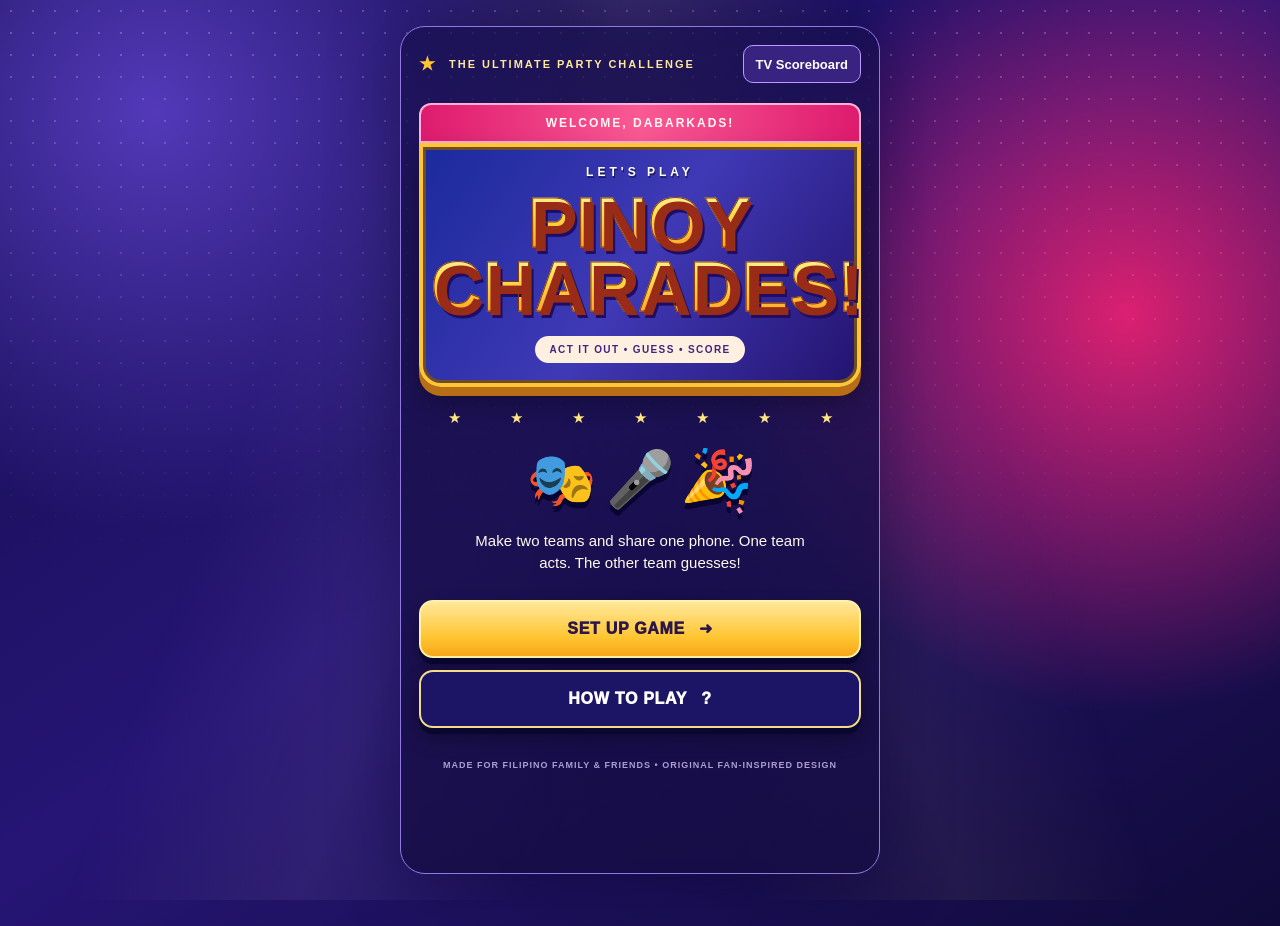
<file: docs/index.html>
<!doctype html>
<html lang="en">
<head>
  <meta charset="UTF-8" />
  <meta name="viewport" content="width=device-width, initial-scale=1" />
  <meta name="theme-color" content="#17104f" />
  <meta name="description" content="Play Filipino charades with two teams, timed turns, and a live scoreboard." />
  <title>Pinoy Charades</title>
  <link rel="stylesheet" href="style.css" />
  <script src="script.js" defer></script>
  
</head>
<body>
  <div class="stage-lights" aria-hidden="true"></div>
  <div class="app-shell">
    <header class="app-header">
      <div class="app-mark" aria-hidden="true">★</div>
      <span>THE ULTIMATE PARTY CHALLENGE</span>
      <button id="open-tv" class="back" type="button" aria-haspopup="dialog">TV Scoreboard</button>
    </header>

    <main>
      <section id="home" class="screen active" aria-labelledby="home-title">
        <div class="showtop">WELCOME, DABARKADS!</div>
        <div class="logo-panel">
          <div class="logo-eyebrow">LET'S PLAY</div>
          <h1 id="home-title" class="game-title"><span>PINOY</span><span>CHARADES!</span></h1>
          <div class="subtitle">ACT IT OUT • GUESS • SCORE</div>
        </div>
        <div class="marquee" aria-hidden="true"><span>★</span><span>★</span><span>★</span><span>★</span><span>★</span><span>★</span><span>★</span></div>
        <div class="hero-graphic" aria-hidden="true"><span>🎭</span><span>🎤</span><span>🎉</span></div>
        <p class="intro-copy">Make two teams and share one phone. One team acts. The other team guesses!</p>
        <div class="stack-buttons">
          <button class="btn btn-yellow" data-go="setup">SET UP GAME <span aria-hidden="true">➜</span></button>
          <button id="resume-game-btn" class="btn btn-outline" hidden>KEEP PLAYING</button>
          <button class="btn btn-outline" data-go="rules">HOW TO PLAY <span aria-hidden="true">?</span></button>
        </div>
      </section>

      <section id="rules" class="screen" aria-labelledby="rules-title" hidden>
        <div class="screen-nav"><button class="back" data-go="home" aria-label="Back to home">←</button><span>GAME GUIDE</span></div>
        <h2 id="rules-title" class="section-title">HOW TO PLAY <span>?</span></h2>
        <ol class="rules">
          <li><b>MAKE TWO TEAMS</b><p>Pick how many players are on each team. Pick how many turns each team gets.</p></li>
          <li><b>SEE WHO GOES FIRST</b><p>Tap each team’s button to get a number. The team with the bigger number guesses first.</p></li>
          <li><b>CHOOSE A CHECKER</b><p>Pick someone on the actor’s team to hold the phone. That’s the checker. Show the card only to the actor. Say the category out loud, like “Animals.” Keep the word a secret.</p></li>
          <li><b>ACT IT OUT</b><p>Tap <strong>Start Game</strong> to see the word. Take your time choosing a card and planning your act. When the actor is ready, tap <strong>Start Timer</strong>. The actor stays quiet and acts while the other team guesses.</p></li>
          <li><b>GUESS ONE WORD IN TWO MINUTES</b><p>The team can keep guessing the same word until time runs out. Tap <strong>Lock Screen</strong> to hide the card. Listen for the countdown in the last five seconds.</p></li>
          <li><b>SCORE AND SWITCH</b><p>Checker, tap <strong>Correct</strong> when the team guesses the word. They earn 1 point and their turn ends immediately. If time runs out, they earn 0. The other team guesses next.</p></li>
          <li><b>WIN THE GAME!</b><p>Both teams get the same number of turns. The team with the most points wins.</p></li>
        </ol>
        <section class="gesture-guide" aria-labelledby="gesture-title">
          <h3 id="gesture-title">WAYS TO ANSWER</h3>
          <p class="gesture-intro">Actor, try these moves when you hear a guess.</p>
          <div class="gesture-grid">
            <div class="gesture-card">
              <span class="gesture-symbol" aria-hidden="true">↕</span>
              <strong>YES / OO</strong>
              <p>Nod your head up and down.</p>
            </div>
            <div class="gesture-card">
              <span class="gesture-symbol" aria-hidden="true">↔</span>
              <strong>NO / HINDI</strong>
              <p>Shake your head left and right.</p>
            </div>
            <div class="gesture-card">
              <span class="gesture-symbol" aria-hidden="true">🙌</span>
              <strong>MAYBE / PWEDE</strong>
              <p>Lift both hands up to your shoulders.</p>
            </div>
          </div>
        </section>
        <div class="rule-callout">Actor, stay silent. Don’t mouth the word or draw letters in the air. Keep the card hidden from the guessers.</div>
        <button class="btn btn-yellow" data-go="setup">GOT IT! SET UP GAME ➜</button>
      </section>

      <section id="setup" class="screen" aria-labelledby="setup-title" hidden>
        <div class="screen-nav"><button class="back" data-go="home" aria-label="Back to home">←</button><span>GET READY</span></div>
        <h2 id="setup-title" class="section-title">GAME <span>SETUP</span></h2>
        <form id="setup-form">
        <div class="setup-card">
          <h3>YOUR TEAMS</h3>
          <p class="small-note">Put 2 to 15 players on each team. The actor acts out the word without talking. A teammate is the checker. The checker holds the phone, says the category, and checks each guess.</p>
          <div class="two-fields">
            <label><span>PLAYERS ON TEAM A</span><input id="team-a" type="number" value="4" min="2" max="15" inputmode="numeric" required /></label>
            <label><span>PLAYERS ON TEAM B</span><input id="team-b" type="number" value="4" min="2" max="15" inputmode="numeric" required /></label>
          </div>
          <div class="two-fields">
            <label><span>TURNS FOR EACH TEAM</span><input id="turn-count" type="number" value="8" min="1" max="30" inputmode="numeric" required /></label>
          </div>
          <div class="setup-summary" aria-live="polite"><strong id="total-turns">16 total turns</strong><span>1 word · 2 minutes per turn</span><span id="total-duration"></span></div>
        </div>
        <div class="setup-card">
          <h3>NAMES AND TEAM CODES</h3>
          <p class="small-note">You can leave the names blank. Give each team its own secret code. Use two digits, like 27. The actor types the team’s code to see the cards.</p>
          <div class="two-fields">
            <div><h4>Team A names</h4><div id="names-a" class="name-list"></div></div>
            <div><h4>Team B names</h4><div id="names-b" class="name-list"></div></div>
          </div>
          <div class="two-fields">
            <div>
              <label><span>TEAM A’S SECRET CODE</span><input id="pin-a" type="password" inputmode="numeric" maxlength="2" pattern="[0-9]{2}" autocomplete="new-password" aria-describedby="pin-a-error" required /></label>
              <p id="pin-a-error" class="field-error" hidden></p>
            </div>
            <div>
              <label><span>TEAM B’S SECRET CODE</span><input id="pin-b" type="password" inputmode="numeric" maxlength="2" pattern="[0-9]{2}" autocomplete="new-password" aria-describedby="pin-b-error" required /></label>
              <p id="pin-b-error" class="field-error" hidden></p>
            </div>
          </div>
        </div>
        <div class="setup-card">
          <h3>PICK YOUR CATEGORIES</h3>
          <p class="small-note">A category is a group of cards, like Animals. Pick at least one. You can pick again before each turn.</p>
          <div class="category-list">
            <label><input type="checkbox" name="category" value="actions" checked /> <span>🏃</span> Actions</label>
            <label><input type="checkbox" name="category" value="animals" checked /> <span>🐒</span> Animals</label>
            <label><input type="checkbox" name="category" value="objects" checked /> <span>🎸</span> Things</label>
            <label><input type="checkbox" name="category" value="occupations" checked /> <span>👩‍🍳</span> Jobs</label>
            <label><input type="checkbox" name="category" value="pinoy" checked /> <span>🎬</span> Movie Titles</label>
          </div>
          <p id="setup-error" class="field-error" role="alert" hidden></p>
        </div>
        <div class="stack-buttons">
          <button class="btn btn-yellow" type="submit">SEE WHO GOES FIRST ➜</button>
          <button id="preview-btn" class="btn btn-outline" type="button" data-go="preview">SEE A SAMPLE TURN</button>
        </div>
        </form>
      </section>

      <section id="preview" class="screen" aria-labelledby="preview-title" hidden>
        <div class="screen-nav"><button class="back" data-go="setup" aria-label="Back to setup">←</button><span>SAMPLE TURN</span></div>
        <div class="turn-bar"><span class="live-dot" aria-hidden="true"></span> TEAM A IS GUESSING <small>SAMPLE</small></div>
        <div class="score-strip">
          <div><small>TEAM A</small><strong>00</strong></div>
          <div class="vs">VS</div>
          <div><small>TEAM B</small><strong>00</strong></div>
        </div>
        <div class="answer-header">SECRET WORD</div>
        <div class="answer-card">
          <div class="charades-picture" aria-label="Dancing illustration">💃</div>
          <h2 id="preview-title">DANCING</h2>
          <p>ACTIONS</p>
        </div>
        <div class="clock-panel"><small>TIME LEFT</small><strong>02:00</strong></div>
        <div class="demo-action correct">✓ CORRECT · END TURN</div>
        <p>A right guess earns Team A one point. Team B guesses next.</p>
        <p class="prototype-note">This is a sample. Go to game setup to play.</p>
        <button class="btn btn-outline" data-go="home">BACK TO HOME</button>
      </section>
      <section id="draw" class="screen" aria-labelledby="draw-title" hidden>
        <h2 id="draw-title" class="section-title">WHO GOES <span>FIRST?</span></h2>
        <div class="button-pair">
          <button id="draw-a" class="btn btn-outline">Team A <strong id="draw-number-a">?</strong></button>
          <button id="draw-b" class="btn btn-outline">Team B <strong id="draw-number-b">?</strong></button>
        </div>
        <p id="draw-message" class="intro-copy" aria-live="polite"></p>
        <button id="draw-retry" class="btn btn-yellow" hidden>TRY AGAIN</button>
        <button id="draw-continue" class="btn btn-yellow" hidden>CONTINUE ➜</button>
      </section>

      <section id="between" class="screen" aria-labelledby="between-title" hidden>
        <button class="back" data-go="home" aria-label="Back to home">←</button>
        <h2 id="between-title" class="section-title">NEXT TURN</h2>
        <p id="next-outcome" class="turn-outcome" hidden></p>
        <p id="next-progress"></p>
        <div id="next-guessing" class="turn-bar"></div>
        <p id="next-acting"></p>
        <p>Pick a teammate to help the actor. <strong>Checker,</strong> show the card only to the actor. Say the category out loud. Tap <strong>Correct</strong> for a right guess. <strong>Actor,</strong> use your body to act out the word. Stay quiet.</p>
        <div class="score-strip"></div>
        <div class="stack-buttons">
          <button id="unlock-next" class="btn btn-yellow">TYPE TEAM CODE ➜</button>
        </div>
      </section>

      <section id="lock" class="screen" aria-labelledby="lock-title" hidden>
        <div class="screen-nav"><button id="lock-back" class="back" aria-label="Back to turn overview">←</button><span id="lock-progress"></span></div>
        <h2 id="lock-title"></h2>
        <p id="lock-description"></p>
        <div id="locked-round" hidden>
          <div class="lock-play-panel">
            <h3 id="locked-guessing"></h3>
            <div class="clock-panel"><small id="locked-clock-label">TIME LEFT</small><strong id="locked-clock" role="timer"></strong></div>
            <p id="locked-instruction"></p>
            <button id="locked-start-timer" class="btn btn-yellow" type="button">START TIMER</button>
            <button id="locked-correct" class="btn correct" type="button" hidden>✓ CORRECT · END TURN</button>
          </div>
          <div class="score-strip" aria-label="Team scores"></div>
          <button id="toggle-unlock" type="button" aria-controls="unlock-form" aria-expanded="false">Reveal word with team code</button>
        </div>
        <form id="unlock-form" class="setup-card">
          <label><span id="unlock-pin-label">Secret team code</span> <input id="unlock-pin" type="password" inputmode="numeric" maxlength="2" pattern="[0-9]{2}" aria-describedby="pin-error" required /></label>
          <p id="pin-error" class="field-error" role="alert" hidden>Try your team’s code again.</p>
          <button id="unlock-submit" class="btn btn-yellow" type="submit">CHOOSE CATEGORIES</button>
        </form>
      </section>

      <section id="categories" class="screen" aria-labelledby="categories-title" hidden>
        <h2 id="categories-title" class="section-title">PICK <span>CATEGORIES</span></h2>
        <p id="category-actor"></p>
        <p id="turn-instructions"></p>
        <div id="turn-categories" class="setup-card">
          <p id="category-error" class="field-error" role="alert" hidden>Pick at least one category.</p>
        </div>
        <div class="stack-buttons">
          <button id="start-turn" class="btn btn-yellow">START GAME ➜</button>
          <button id="cancel-categories" class="btn btn-outline">GO BACK</button>
        </div>
      </section>

      <section id="playing" class="screen" aria-labelledby="playing-turn" hidden>
        <h2 id="playing-turn" class="turn-bar"></h2>
        <p id="acting-line"></p>
        <div class="score-strip"></div>
        <div class="answer-header">SECRET WORD</div>
        <div class="answer-card" aria-live="polite">
          <div id="card-emoji" class="charades-picture" aria-hidden="true"></div>
          <h2 id="card-word"></h2>
          <p id="card-category"></p>
        </div>
        <div id="clock-panel" class="clock-panel"><small>TIME LEFT</small><strong id="clock" role="timer"></strong></div>
        <div class="stack-buttons">
          <button id="start-timer" class="btn btn-yellow">START TIMER</button>
          <button id="correct-btn" class="btn correct" hidden>✓ CORRECT · END TURN</button>
          <button id="new-card" class="btn btn-outline">↪ NEW CARD</button>
        </div>
        <p id="round-status"></p>
        <button id="lock-during" class="btn btn-outline">LOCK SCREEN</button>
      </section>

      <section id="results" class="screen" aria-labelledby="winner-text" hidden>
        <h2 id="winner-text" class="section-title"></h2>
        <p id="final-outcome" class="turn-outcome" hidden></p>
        <p id="results-detail"></p>
        <div class="score-strip"></div>
        <div class="stack-buttons">
          <button id="results-new" class="btn btn-yellow">NEW GAME</button>
        </div>
      </section>

      <template id="score-template">
        <div><small>TEAM A</small><strong class="score-a">0</strong></div>
        <div class="vs">VS</div>
        <div><small>TEAM B</small><strong class="score-b">0</strong></div>
      </template>
        <dialog id="tv-dialog" class="setup-card" aria-labelledby="tv-title">
        <h2 id="tv-title">TV scoreboard</h2>
        <p>Tap Open Scoreboard to see the scores in a new tab. To show the scores on a TV, move that tab to the TV screen.</p>
        <div class="stack-buttons">
          <a class="btn btn-yellow" href="tv.html" target="_blank" rel="noopener">OPEN SCOREBOARD</a>
          <button id="close-tv-dialog" class="btn btn-outline">CLOSE</button>
        </div>
      </dialog>
    </main>

    <footer>MADE FOR FILIPINO FAMILY & FRIENDS • ORIGINAL FAN-INSPIRED DESIGN</footer>
  </div>
</body>
</html>
</file>
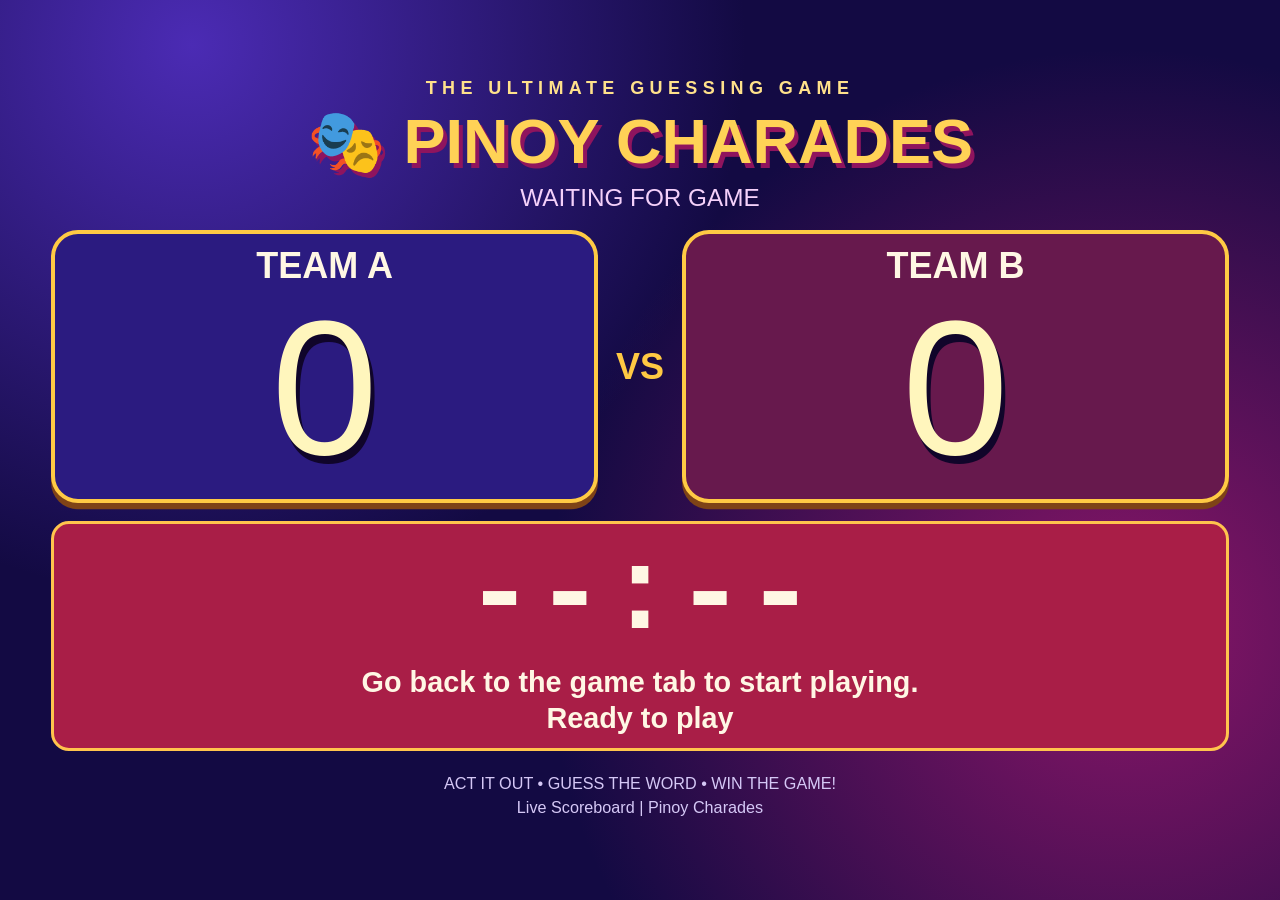
<file: docs/tv.html>
<!DOCTYPE html>
<html lang="en">
<head>
  <meta charset="UTF-8">

  <meta
    name="viewport"
    content="width=device-width, initial-scale=1.0"
  >

  <meta
    name="description"
    content="Pinoy Charades Live TV Scoreboard"
  >

  <meta name="theme-color" content="#130a43">

  <title>Pinoy Charades | TV Scoreboard</title>

  <!-- TV Stylesheet -->
  <link rel="stylesheet" href="tv.css">

  <!-- TV JavaScript Logic -->
  <script src="tv.js" defer></script>
</head>

<body>

  <main>

    <!-- GAME HEADER -->
    <header>
      <div class="topline">
        THE ULTIMATE GUESSING GAME
      </div>

      <h1>🎭 PINOY CHARADES</h1>

      <p id="status" class="status" aria-live="polite">
        WAITING FOR GAME
      </p>
    </header>

    <!-- TEAM SCOREBOARD -->
    <section class="teams" aria-label="Team Scores">

      <!-- TEAM A -->
      <article class="team a">

        <h2>TEAM A</h2>

        <div
          id="score-a"
          class="score"
          aria-label="Team A Score"
        >
          0
        </div>

      </article>

      <!-- VS -->
      <div class="vs" aria-hidden="true">
        VS
      </div>

      <!-- TEAM B -->
      <article class="team b">

        <h2>TEAM B</h2>

        <div
          id="score-b"
          class="score"
          aria-label="Team B Score"
        >
          0
        </div>

      </article>

    </section>

    <!-- GAME STATUS -->
    <section class="info" aria-label="Game Information">

      <!-- COUNTDOWN TIMER -->
      <div
        id="timer"
        class="timer"
        role="timer"
        aria-label="Time left"
      >
        02:00
      </div>

      <p id="turn-label">
        Go back to the game tab to start playing.
      </p>

      <p id="round-label">
        Ready to play
      </p>

    </section>

    <!-- FOOTER -->
    <footer>
      <p>ACT IT OUT • GUESS THE WORD • WIN THE GAME!</p>

      <p>
        Live Scoreboard |
        Pinoy Charades
      </p>
    </footer>

  </main>

</body>
</html>
</file>
<file: docs/style.css>
:root{color-scheme:dark;--blue:#231a74;--deep:#130a43;--hot:#e72079;--gold:#ffc534;--yellow:#ffdd56;--light:#fffaf0;--ink:#1a1546;--red:#dc2638}
*{box-sizing:border-box}html{min-height:100%;scroll-behavior:smooth}body{margin:0;min-height:100vh;font-family:Arial,Helvetica,sans-serif;color:var(--light);background:radial-gradient(circle at 12% 12%,#5339b9 0,transparent 30%),radial-gradient(circle at 88% 34%,#db2071 0,transparent 31%),linear-gradient(145deg,#130d4d 0%,#261575 48%,#100a39 100%);overflow-x:hidden}
body::before{content:"";position:fixed;inset:0;pointer-events:none;opacity:.23;background-image:radial-gradient(#fff 1px,transparent 1px);background-size:22px 22px;mask-image:linear-gradient(to bottom,#000 0%,transparent 65%)}
.stage-lights{position:fixed;inset:0;pointer-events:none;z-index:0;background:linear-gradient(110deg,transparent 24%,rgba(243,218,255,.07) 39%,transparent 54%),linear-gradient(70deg,transparent 46%,rgba(255,225,112,.06) 60%,transparent 73%)}
.app-shell{position:relative;z-index:1;width:min(100%,480px);min-height:100vh;margin:0 auto;padding:16px 18px 22px;background:linear-gradient(180deg,rgba(22,14,76,.7),rgba(22,13,68,.82));box-shadow:0 0 70px #0600256e}
.app-header{display:flex;align-items:center;justify-content:center;gap:12px;text-align:center;font-size:clamp(9px,2.2vw,11px);font-weight:900;letter-spacing:2px;color:#ffe89b;margin:2px 0 20px}.app-mark{color:var(--gold);font-size:18px}
.screen{animation:appear .25s ease}.screen[hidden]{display:none!important}@keyframes appear{from{opacity:0;transform:translateY(8px)}to{opacity:1;transform:translateY(0)}}
.showtop{background:linear-gradient(90deg,#de1b6e,#fa5994,#de1b6e);padding:11px 10px;border-radius:12px 12px 0 0;text-align:center;border:2px solid #ffb1d7;letter-spacing:2px;font-size:12px;font-weight:900}
.logo-panel{background:linear-gradient(125deg,#1b2a9c,#4039b6,#24136f);text-align:center;border:4px solid var(--gold);border-radius:0 0 22px 22px;box-shadow:inset 0 0 0 3px #6e4c24,0 9px 0 #b86e15,0 14px 28px #0005;padding:18px 8px 20px}
.logo-eyebrow{color:#fff;font-size:12px;font-weight:900;letter-spacing:4px;text-shadow:1px 2px #0007}
.game-title{font-family:Impact,"Arial Black",sans-serif;line-height:.92;letter-spacing:1.2px;margin:12px 0 16px;font-size:clamp(48px,11vw,72px);-webkit-text-stroke:1px #8a360e;text-shadow:3px 4px 0 #9b2a19,5px 7px 0 #1d0e64}.game-title span{display:block;background:linear-gradient(180deg,#fff6a8 0%,#ffdd4b 35%,#ff9e1c 100%);-webkit-background-clip:text;background-clip:text;color:transparent}
.subtitle{display:inline-block;background:#fdf0e0;color:#44227e;border-radius:20px;font-weight:900;letter-spacing:1.4px;font-size:10px;padding:8px 14px}
.marquee{display:flex;justify-content:space-around;color:#ffe680;font-size:15px;margin:22px 4px 0}.hero-graphic{display:flex;justify-content:center;align-items:center;gap:10px;padding:20px 0 10px;font-size:55px;filter:drop-shadow(0 6px 0 #090532)}.hero-graphic span:first-child,.hero-graphic span:last-child{transform:rotate(-13deg)}.hero-graphic span:last-child{transform:rotate(13deg)}
.intro-copy{line-height:1.5;text-align:center;font-size:15px;max-width:340px;margin:8px auto 25px}.stack-buttons{display:grid;gap:12px}
.btn{width:100%;appearance:none;border:0;min-height:58px;display:flex;align-items:center;justify-content:center;gap:14px;border-radius:14px;cursor:pointer;font-family:inherit;font-weight:1000;font-size:16px;letter-spacing:.7px;box-shadow:0 6px 0 #09062f,0 10px 20px #0005;transition:transform .1s}.btn:active{transform:translateY(3px);box-shadow:0 3px 0 #09062f}.btn:focus-visible,.back:focus-visible,input:focus-visible,select:focus-visible{outline:3px solid #fff;outline-offset:3px}.btn-yellow{background:linear-gradient(180deg,#ffe89a,#ffc532 65%,#f6a718);color:#2c1648;border:2px solid #fff1a8}.btn-outline{background:#1c1465;color:#fff;border:2px solid #f5dc88}
.prototype-note{color:#c9c1ea;font-size:11px;text-align:center;line-height:1.45;margin:18px auto 6px}footer{margin:30px 0 4px;text-align:center;font-weight:700;font-size:9px;color:#aa9fcf;letter-spacing:1px;line-height:1.6}
.screen-nav{display:flex;align-items:center;gap:13px;color:#ffdd88;font-weight:900;font-size:12px;letter-spacing:1.8px;margin-bottom:14px}.back{border:1px solid #bb9bff;border-radius:10px;background:#392381;color:#fff;min-height:38px;min-width:42px;font-size:24px;cursor:pointer}.section-title{font-family:Impact,"Arial Black",sans-serif;letter-spacing:1px;text-align:center;font-size:46px;line-height:1.1;color:#fff;margin:10px 0 22px;text-shadow:3px 4px 0 #8e1859}.section-title span{color:var(--gold)}
.rules{padding:0;list-style:none;counter-reset:steps;display:grid;gap:11px;margin:0 0 17px}.rules li{position:relative;background:rgba(255,255,255,.095);border:1px solid rgba(255,255,255,.2);border-radius:12px;padding:13px 12px 13px 54px;counter-increment:steps}.rules li:before{content:counter(steps);display:flex;align-items:center;justify-content:center;position:absolute;left:11px;top:13px;width:32px;height:32px;border:2px solid white;background:var(--gold);color:#372053;font-weight:1000;border-radius:50%}.rules b{font-size:12px;letter-spacing:.6px;color:#ffdb75}.rules p{font-size:12px;line-height:1.5;margin:5px 0 0}.rule-callout{background:#a61e59;border:1px solid #ffbad5;padding:12px;text-align:center;border-radius:11px;font-weight:700;font-size:12px;line-height:1.5;margin-bottom:17px}
.gesture-guide{margin:0 0 17px;padding:14px 12px;background:#fff5dd;color:#332154;border:3px solid var(--gold);border-radius:15px;box-shadow:0 5px 0 #8e4b16}
.gesture-guide h3{font-size:15px;text-align:center;color:#65246e;letter-spacing:.7px;margin:0 0 6px}
.gesture-intro{text-align:center;font-size:12px;line-height:1.5;margin:0 0 12px;color:#51416a}
.gesture-grid{display:grid;grid-template-columns:repeat(3,minmax(0,1fr));gap:7px}
.gesture-card{min-width:0;text-align:center;padding:9px 6px;background:#fff;border:1px solid #e7c999;border-radius:10px}
.gesture-symbol{display:block;color:#9b2369;font-size:32px;font-weight:900;line-height:1.2;margin-bottom:5px}
.gesture-card strong{display:block;font-size:10px;line-height:1.35;color:#5b277d;overflow-wrap:anywhere}
.gesture-card p{font-size:11px;line-height:1.45;margin:6px 0 0}
@media(max-width:350px){.gesture-grid{grid-template-columns:1fr}.gesture-card{display:grid;grid-template-columns:46px 1fr;align-items:center;text-align:left;gap:3px 9px}.gesture-symbol{grid-row:span 2;margin:0}.gesture-card p{margin:0}}
.setup-card{background:#f6eaf9;color:#282056;border-radius:17px;padding:17px;margin:0 0 16px;border:3px solid var(--gold);box-shadow:0 6px 0 #9c5817}.setup-card h3{margin:0 0 14px;font-size:14px;letter-spacing:.8px;color:#502079}.two-fields{display:grid;grid-template-columns:1fr 1fr;gap:12px;margin-bottom:15px}.two-fields:last-of-type{margin-bottom:8px}.two-fields label{display:block;min-width:0}.two-fields label span{display:block;min-height:25px;font-size:10px;font-weight:900;letter-spacing:.3px}.two-fields input,.two-fields select{width:100%;border:2px solid #b8a7d1;background:#fff;color:#271c5a;border-radius:10px;min-height:48px;padding:10px;font-size:16px;font-weight:bold}.setup-summary{display:flex;flex-direction:column;align-items:center;gap:4px;padding:12px;border-radius:10px;background:#e4d2ee;color:#452564}.setup-summary strong{font-size:18px}.setup-summary span{font-size:12px}.small-note{color:#4c4163;font-size:12px;line-height:1.5;margin:-3px 0 12px}.category-list{display:grid;gap:9px}.category-list label{display:flex;align-items:center;gap:10px;min-height:45px;border-radius:9px;border:1px solid #dacde8;background:white;color:#3a2d68;padding:9px;font-weight:800;font-size:13px}.category-list input{accent-color:#a21968;width:18px;height:18px;margin:0}.category-list label span{font-size:23px}.field-error{color:#a4183c;font-size:12px;font-weight:bold}
.turn-bar{display:flex;gap:9px;align-items:center;justify-content:center;background:#ec2584;border:2px solid #ffacd7;border-radius:12px;padding:12px 9px;font-weight:900;font-size:13px;letter-spacing:.3px}.turn-bar small{background:#fff;color:#97235c;border-radius:9px;padding:3px 6px;font-size:10px}.live-dot{width:9px;height:9px;border-radius:50%;background:#ffdc5c;box-shadow:0 0 10px #ffdc5c}
.score-strip{display:flex;justify-content:space-around;align-items:center;margin:18px 0;padding:9px 2px;border:2px solid #d5b2ff;background:#25116d;border-radius:11px}.score-strip>div:not(.vs){display:flex;flex-direction:column;gap:3px;align-items:center}.score-strip small{font-size:11px;font-weight:900;letter-spacing:1px}.score-strip strong{font-family:Impact,"Arial Black",sans-serif;font-size:34px;color:#ffd14d}.score-strip .vs{color:#ff8db7;font-weight:1000;font-size:14px}
.answer-header{text-align:center;border:3px solid #e8aa40;border-bottom:none;border-radius:14px 14px 0 0;background:linear-gradient(180deg,#e8a847,#9d531e);color:#fff;text-shadow:1px 2px #4d250d;font-size:16px;font-weight:900;letter-spacing:2px;padding:12px}.answer-card{border:4px solid #d48b2d;background:#fdf3e5;color:#321f5b;text-align:center;padding:18px 12px 14px;border-radius:0 0 13px 13px}.charades-picture{font-size:88px;min-height:100px}.answer-card h2{font-family:Impact,"Arial Black",sans-serif;font-size:40px;line-height:1.12;letter-spacing:1px;margin:4px 0 8px}.answer-card p{background:#f1dbe9;color:#77235f;display:inline-block;font-size:11px;font-weight:900;letter-spacing:1px;border-radius:14px;padding:6px 14px;margin:0}
.clock-panel{border:4px solid #fc986e;background:linear-gradient(#e63540,#98141b);border-radius:14px;padding:12px 10px 10px;text-align:center;margin:17px 0;box-shadow:0 5px 0 #680c22}.clock-panel small{display:block;font-weight:900;font-size:10px;letter-spacing:2px;color:#ffe7df}.clock-panel strong{display:block;font-family:"Courier New",monospace;font-size:clamp(52px,14vw,73px);letter-spacing:-4px;color:#fff;text-shadow:0 3px #591a23;font-variant-numeric:tabular-nums}.button-pair{display:grid;grid-template-columns:1fr 1fr;gap:13px}.demo-action{border:2px solid #ffffff88;border-radius:12px;padding:14px 7px;text-align:center;font-weight:1000;font-size:14px}.correct{background:#0d9b66}.skip{background:#625ab5}
@media(min-width:640px){.app-shell{margin:26px auto;border:1px solid #907ae2;border-radius:25px;min-height:calc(100vh - 52px)}.game-title{font-size:70px}}
@media(prefers-reduced-motion:reduce){*,*:before,*:after{animation:none!important;transition:none!important;scroll-behavior:auto!important}}

.btn[hidden] { display: none; }
.btn:disabled { opacity: .65; cursor: default; }
.name-list { display: grid; gap: .5rem; }
#lock .screen-nav { margin-bottom: 18px; }
#lock-title { margin: 0; font-size: clamp(28px, 7vw, 38px); line-height: 1.1; }
#lock-description, #locked-instruction { line-height: 1.5; overflow-wrap: anywhere; }
#lock-description { margin: 8px 0 20px; color: #e7dcfa; }
.lock-play-panel {
  padding: clamp(16px, 5vw, 24px);
  color: #321f5b;
  background: #fff5e8;
  border: 2px solid var(--gold);
  border-radius: 17px;
  text-align: center;
}
#locked-guessing { margin: 0; color: #682867; font-size: 16px; }
.lock-play-panel .clock-panel { margin: 14px 0; }
#locked-instruction { margin: 14px 0; }
.clock-panel.danger { border-color: #ffdb75; box-shadow: 0 0 0 3px #ffdb75; }
#toggle-unlock {
  display: block;
  min-height: 44px;
  margin: 0 auto;
  border: 0;
  background: transparent;
  color: #f4e8ff;
  text-decoration: underline;
  font: inherit;
  cursor: pointer;
}
#toggle-unlock:focus-visible { outline: 2px solid var(--gold); }
#unlock-form { margin-top: 10px; }
#unlock-pin-label { font-size: 15px; font-weight: 700; }
#unlock-pin {
  display: block;
  width: 100%;
  min-height: 48px;
  margin: 8px 0 16px;
  padding: 10px 14px;
  border: 2px solid #81709b;
  border-radius: 9px;
  background: white;
  color: var(--ink);
  font: bold 22px monospace;
  letter-spacing: .4em;
}
.turn-outcome { padding: 12px; background: #fff1d6; color: var(--ink); border-radius: 10px; font-weight: 700; text-align: center; }
.btn.correct, .btn.skip { color: white; }
#open-tv { margin-left: auto; padding: 0 12px; font: bold 13px Arial, sans-serif; flex-shrink: 0; }
#tv-dialog { margin: auto; width: min(90vw, 26rem); }
#tv-dialog::backdrop { background: #100a39bb; }
</file>
<file: docs/tv.css>
/* ======================================
   PINOY CHARADES - TV SCOREBOARD STYLE
   ====================================== */

:root {
  color-scheme: dark;
}

* {
  box-sizing: border-box;
}

body {
  min-height: 100vh;
  min-height: 100svh;
  margin: 0;
  color: #fff7e4;
  font-family: Arial, Helvetica, sans-serif;

  background:
    radial-gradient(circle at 15% 5%, #4b2bb4, transparent 40%),
    radial-gradient(circle at 88% 70%, #8b1668, transparent 45%),
    #130a43;

  display: grid;
  place-items: center;
}

/* Leave space at the edges of a TV. Size content against the shorter
   viewport dimension so a wide, shallow display can still show the timer. */
main {
  width: 100%;
  padding: 3vmin 4vw;
  display: grid;
  gap: 2vmin;
  text-align: center;
}

/* Game branding */
.topline {
  color: #ffe18b;
  font-weight: 900;
  letter-spacing: 0.3em;
  font-size: max(11px, 2vmin);
}

/* Main heading */
h1 {
  font-family: Impact, "Arial Black", sans-serif;
  font-size: max(24px, 7vmin);
  color: #ffd256;
  text-shadow: 4px 5px #8f145e;
  margin: 0.6vmin 0;
}

/* Current game status */
.status {
  font-size: max(13px, 2.7vmin);
  margin: 0;
  color: #f4d0fa;
}

/* ======================================
   TEAM SCOREBOARD
   ====================================== */

.teams {
  display: grid;
  grid-template-columns: minmax(0, 1fr) auto minmax(0, 1fr);
  gap: 2vmin;
  align-items: center;
}

.team {
  border: max(2px, 0.45vmin) solid #ffca44;
  border-radius: 3vmin;
  background: #2b1b80;
  box-shadow: 0 0.7vmin 0 #7e4317;
  padding: 1.2vmin;
}

/* Team B color */
.team.b {
  background: #67194d;
}

.team h2 {
  font-size: max(15px, 4vmin);
  margin: 0;
}

/* Large score numbers */
.score {
  font-family: Impact, "Arial Black", sans-serif;
  font-size: min(15vw, 24vmin);
  line-height: 1.05;
  color: #fff6bd;
  text-shadow: 4px 8px #10052a;
  font-variant-numeric: tabular-nums;
}

/* VS label */
.vs {
  color: #ffc943;
  font-weight: 900;
  font-size: max(14px, 4vmin);
}

/* ======================================
   GAME INFORMATION AND TIMER
   ====================================== */

.info {
  border: max(2px, 0.4vmin) solid #ffc44d;
  border-radius: 2vmin;
  padding: 1vmin;
  background: #a91e47;
}

.info p {
  font-size: max(13px, 3.2vmin);
  font-weight: 800;
  margin: 0.4vmin;
}

/* Large digital countdown */
.timer {
  font-family: "Courier New", monospace;
  font-weight: 900;
  font-size: max(32px, 13vmin);
  line-height: 1.1;
  font-variant-numeric: tabular-nums;
}

/* ======================================
   FOOTER
   ====================================== */

footer {
  font-size: max(10px, 1.8vmin);
  color: #d5c8f6;
}

footer p {
  margin: 0.3em 0;
}

/* Keep scores and the clock in view when the browser has little height. */
@media (max-height: 360px) {
  .topline, footer {
    display: none;
  }

  main {
    gap: 1vmin;
  }
}

/* ======================================
   RESPONSIVE DESIGN
   ====================================== */

/* On a portrait display, give each team a full row. */
@media (max-aspect-ratio: 3/4) {
  .teams {
    grid-template-columns: 1fr;
    gap: 1vmin;
  }

  .team {
    display: flex;
    align-items: center;
    justify-content: space-evenly;
  }

  .score {
    font-size: 19vmin;
  }
}
</file>
